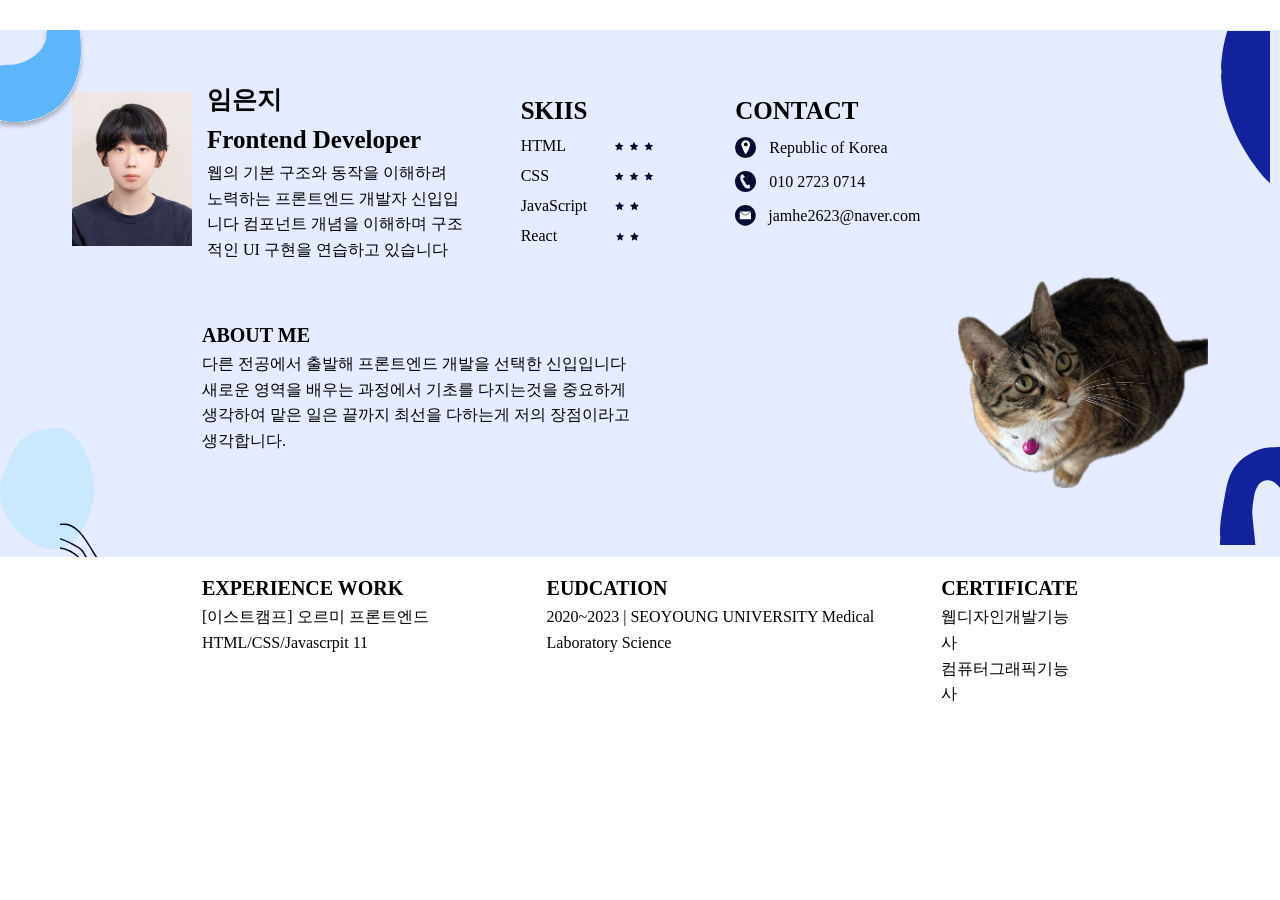
<file: index.html>
<!DOCTYPE html>
<html lang="ko">
  <head>
    <meta charset="UTF-8" />
    <meta name="viewport" content="width=device-width, initial-scale=1.0" />
    <title>My Portfolio</title>
    <link rel="stylesheet" href="style/reset.css" />

    <link rel="stylesheet" href="style/style.css" />
  </head>
  <body>
    <div class="container-wrap">
      <div class="header-box">
        <!-- 하늘색 왼쪽 아이콘 -->
        <div class="left-svg">
          <svg
            width="88"
            height="100"
            viewBox="0 0 88 100"
            fill="none"
            xmlns="http://www.w3.org/2000/svg"
          >
            <g filter="url(#filter0_d_196_62)">
              <path
                d="M11.0501 34.812C20.5987 35.0487 28.683 31.5568 36.3407 26.639C41.5888 23.2643 45.705 18.5546 48.0784 12.0976C48.9835 9.63793 49.7326 7.1957 49.5621 4.45277C49.2545 -0.54187 51.6769 -3.72712 55.5635 -5.02312C58.7764 -6.11596 62.0579 -6.75585 65.4082 -6.94281C68.7585 -7.12977 72.0796 -6.85833 75.3716 -6.1285C79.2094 -5.25869 82.2908 -2.56071 82.9135 2.69401C85.0544 20.4875 84.4521 38.0208 77.2589 54.2912C68.5607 73.9951 53.9086 85.2908 35.003 89.7745C26.5888 91.7702 18.1274 92.6771 9.5513 91.4281C8.31745 91.2732 7.09355 91.0486 5.87957 90.7545C-0.324614 89.141 -3.16293 85.5391 -3.64765 78.3477C-4.26555 69.2156 -3.88995 60.0564 -3.85606 50.9096C-3.84742 48.7988 -3.73155 46.6936 -3.65161 44.5825C-3.45349 39.5738 -1.49108 36.7719 2.81604 35.6245C4.31288 35.2276 5.89024 35.1817 7.4238 35.0373C8.81888 34.9052 10.2181 34.8618 11.0501 34.812Z"
                fill="#5CB6F9"
              />
            </g>
            <defs>
              <filter
                id="filter0_d_196_62"
                x="-8"
                y="-7"
                width="96"
                height="107"
                filterUnits="userSpaceOnUse"
                color-interpolation-filters="sRGB"
              >
                <feFlood flood-opacity="0" result="BackgroundImageFix" />
                <feColorMatrix
                  in="SourceAlpha"
                  type="matrix"
                  values="0 0 0 0 0 0 0 0 0 0 0 0 0 0 0 0 0 0 127 0"
                  result="hardAlpha"
                />
                <feOffset dy="4" />
                <feGaussianBlur stdDeviation="2" />
                <feComposite in2="hardAlpha" operator="out" />
                <feColorMatrix
                  type="matrix"
                  values="0 0 0 0 0 0 0 0 0 0 0 0 0 0 0 0 0 0 0.25 0"
                />
                <feBlend
                  mode="normal"
                  in2="BackgroundImageFix"
                  result="effect1_dropShadow_196_62"
                />
                <feBlend
                  mode="normal"
                  in="SourceGraphic"
                  in2="effect1_dropShadow_196_62"
                  result="shape"
                />
              </filter>
            </defs>
          </svg>
          <!-- 하늘색 왼쪽아이콘 끝 -->
        </div>

        <!-- 파란색 오른쪽아이콘 -->
        <div class="right-blue-icon">
          <svg
            width="49"
            height="157"
            viewBox="0 0 49 157"
            fill="none"
            xmlns="http://www.w3.org/2000/svg"
          >
            <path
              d="M0 45.3753C0.158256 44.0014 0.315812 42.624 0.472668 41.2431C0.536942 40.9658 0.553048 40.6857 0.520985 40.4028C-0.476869 36.361 0.275198 32.3066 0.640727 28.3004C1.88095 14.9095 5.00405 1.97311 10.01 -10.5087C15.7556 -24.924 23.7048 -38.0348 33.5405 -50.0195C37.2693 -54.5655 41.078 -59.0527 44.8677 -63.5399C46.4475 -65.418 47.2667 -65.439 49.0125 -63.8634C56.8118 -56.8427 64.6203 -49.8283 72.4379 -42.8203C72.9063 -42.4001 73.3811 -41.98 73.8349 -41.5451C76.5889 -38.8856 76.444 -35.2177 73.3748 -32.8858C70.515 -30.7258 67.9311 -28.2749 65.6231 -25.5332C60.3166 -19.21 57.0373 -11.8091 54.3252 -4.12245C52.1216 2.12096 51.1741 8.62697 50.5691 15.1813C50.2015 19.221 49.8255 23.2797 49.8465 27.3278C49.8696 32.2162 50.1091 37.1215 50.6195 41.9826C51.1149 47.0573 51.8851 52.09 52.9304 57.0806C55.426 68.5864 60.514 78.9284 67.3457 88.5078C74.8117 98.9632 83.9709 107.776 93.5777 116.177C96.7603 118.962 97.1132 121.721 94.4978 125.08C94.1961 125.463 93.8719 125.827 93.5251 126.17C85.5759 134.054 77.7696 142.102 69.1565 149.278C66.8457 151.2 64.476 153.059 62.0497 154.841C60.8565 155.713 59.5813 156.872 57.9049 155.639C57.7058 155.56 57.5104 155.569 57.3188 155.664C55.6823 156.372 54.2139 155.717 52.9724 154.849C50.6279 153.213 48.2877 151.52 46.2059 149.57C40.9645 144.656 36.616 138.984 32.5741 133.102C22.0032 117.679 13.0057 101.444 7.09211 83.6299C3.99141 74.313 1.75412 64.8051 0.840298 55.0093C0.548294 51.8036 0.2836 48.6104 0 45.3753Z"
              fill="#12229D"
            />
          </svg>
          <!-- 파란색 오른쪽 아이콘 끝 -->
        </div>

        <!-- 하늘색 아이콘 아래 -->
        <div class="bottom-icon">
          <svg
            width="114"
            height="161"
            viewBox="0 0 114 161"
            fill="none"
            xmlns="http://www.w3.org/2000/svg"
          >
            <mask
              id="mask0_196_71"
              style="mask-type: luminance"
              maskUnits="userSpaceOnUse"
              x="0"
              y="0"
              width="95"
              height="122"
            >
              <path
                d="M82.7954 0H22.1043L0 11.2854V90.1491L12.6358 121.116H94.7222V29.2291L82.7954 0Z"
                fill="white"
              />
            </mask>
            <g mask="url(#mask0_196_71)">
              <mask
                id="mask1_196_71"
                style="mask-type: luminance"
                maskUnits="userSpaceOnUse"
                x="0"
                y="0"
                width="95"
                height="122"
              >
                <path
                  d="M82.7954 0H22.1043L0 11.2854V90.1491L12.6358 121.116H94.7222V29.2291L82.7954 0Z"
                  fill="white"
                />
              </mask>
              <g mask="url(#mask1_196_71)">
                <path
                  d="M56.2364 0.0440402C82.1174 -1.64096 97.9105 47.7861 94.1752 68.5165C90.44 89.2469 77.0025 131.026 41.8414 118.97C6.68042 106.913 -7.97134 68.017 4.24093 42.9586C16.4532 17.9002 17.0378 2.59766 56.2364 0.0440402Z"
                  fill="#CAE8FF"
                />
              </g>
            </g>
            <g clip-path="url(#clip0_196_71)">
              <path
                d="M75.5213 211.94C71.1479 211.906 66.8063 211.517 62.4965 210.773C56.586 209.797 52.9785 208.026 51.1419 205.195C49.4716 202.623 49.4716 199.523 49.4738 196.244C49.4738 190.649 49.4738 184.307 41.1555 178.465C36.2564 175.028 32.9181 169.192 31.5127 161.622C30.2803 154.974 30.6086 147.321 32.4387 140.071C35.5033 127.959 41.8253 119.912 48.9572 119.067C66.4696 116.992 80.8757 125.321 86.5431 140.798C88.6205 146.47 93.2153 150.513 98.0816 154.793C106.166 161.905 114.523 169.26 110.868 184.583C108.11 196.152 102.269 204.14 93.5152 208.328C88.4739 210.74 82.524 211.94 75.5213 211.94ZM54.154 120.289C52.4764 120.29 50.8047 120.39 49.1389 120.589C45.8926 120.974 42.7338 123.121 40.0018 126.803C37.3903 130.326 35.2866 135.043 33.9229 140.446C32.1475 147.486 31.8257 154.909 33.0188 161.342C34.3497 168.511 37.4713 173.997 42.0464 177.217C51.0215 183.517 51.0105 190.57 51.0062 196.251C51.0062 202.682 51.0062 207.327 62.746 209.267C66.9349 209.989 71.1547 210.366 75.4053 210.396C94.0384 210.396 105.196 201.765 109.377 184.235C110.942 177.668 110.349 172.303 107.51 167.331C104.992 162.92 100.965 159.376 97.0702 155.948C92.274 151.726 87.3158 147.361 85.1049 141.317C80.243 128.051 68.6258 120.289 54.154 120.289Z"
                fill="#050A30"
              />
              <path
                d="M68.8229 204.302C66.9775 204.302 65.3204 204.11 63.9895 203.676C62.0193 203.039 60.7957 201.925 60.3513 200.377C59.7909 198.407 59.456 195.863 59.0992 193.153C58.0484 185.183 56.7416 175.265 48.8457 173.095C44.5376 171.913 40.9826 168.323 38.833 162.984C35.7683 155.36 36.1821 145.73 39.8531 139.561C44.1436 132.357 48.432 128.397 52.5955 127.795C55.0188 127.445 57.3129 128.253 59.4188 130.203C61.089 131.735 63.1182 134.581 65.6904 138.193C71.8438 146.82 81.1428 159.865 93.3271 164.639C97.8212 166.403 103.397 169.978 104.434 176.994C105.511 184.294 101.197 192.098 96.5865 195.726C91.6349 199.635 77.8768 204.302 68.8229 204.302ZM49.2507 171.626C58.1294 174.063 59.5085 184.542 60.6184 192.963C60.9664 195.607 61.297 198.105 61.8245 199.957C62.1244 201.001 62.9847 201.741 64.4514 202.218C71.835 204.604 90.0391 198.935 95.6299 194.53C99.9599 191.118 103.867 183.714 102.909 177.237C102.162 172.185 98.7493 168.432 92.7601 166.084C80.1512 161.136 70.6923 147.875 64.4339 139.101C62.015 135.708 59.9244 132.78 58.3702 131.346C56.619 129.73 54.7495 129.054 52.8057 129.336C49.174 129.864 45.144 133.677 41.1599 140.369C37.7188 146.148 37.3422 155.219 40.2449 162.43C42.2194 167.305 45.4154 170.573 49.2507 171.626Z"
                fill="#050A30"
              />
              <path
                d="M75.0028 218.894C67.3893 218.894 59.7977 217.999 54.7344 216.44C42.8151 212.774 36.2348 204.278 36.6814 193.131C37.0513 183.878 35.1009 182.04 29.313 176.576C28.5097 175.816 27.5968 174.956 26.6249 174.01C20.2767 167.839 17.3827 159.065 18.254 148.635C18.8231 141.8 21.08 134.419 24.6022 127.854C28.0368 121.48 32.4412 116.228 37.0119 113.078C43.3864 108.671 50.5555 107.557 58.9264 109.67C65.9051 111.421 72.1964 115.053 77.2509 117.962C77.8485 118.305 78.4264 118.638 78.9803 118.951C83.0672 121.274 85.4314 126.033 88.1743 131.545C92.1364 139.52 97.0705 149.445 109.408 156.384C115.686 159.915 119.239 165.523 119.968 173.053C120.598 179.592 118.961 187.582 115.358 195.552C112.311 202.29 108.064 208.468 104.275 211.703C99.5879 215.694 90.904 218.207 79.8209 218.78C78.2272 218.855 76.6139 218.894 75.0028 218.894ZM51.1247 110.164C48.7547 110.149 46.4392 110.496 44.178 111.207C41.9169 111.917 39.8186 112.956 37.8831 114.324C33.5051 117.347 29.2736 122.408 25.9594 128.574C22.527 134.968 20.3336 142.131 19.7797 148.759C19.1997 155.703 20.1037 165.528 27.6931 172.907C28.6563 173.844 29.5648 174.7 30.3638 175.457C36.1954 180.96 38.6099 183.239 38.2115 193.188C37.7956 203.586 43.9818 211.526 55.1854 214.972C61.1636 216.812 70.802 217.701 79.7377 217.237C90.4859 216.679 98.8459 214.295 103.279 210.523C110.345 204.51 119.769 186.974 118.444 173.191C117.768 166.186 114.476 160.981 108.659 157.71C95.8972 150.539 90.8624 140.38 86.7995 132.217C84.1727 126.933 81.9027 122.366 78.2229 120.276C77.6668 119.96 77.0882 119.629 76.487 119.282C71.5134 116.419 65.3228 112.857 58.5521 111.147C56.117 110.512 53.6412 110.184 51.1247 110.164Z"
                fill="#050A30"
              />
              <path
                d="M71.6512 195.207C70.3899 195.242 69.1947 194.978 68.0656 194.414C66.3143 193.486 65.1126 191.726 64.5018 189.18C63.8013 186.26 63.3416 183.447 62.8972 180.726C61.7305 173.572 60.8067 167.922 56.2995 166.76C50.2468 165.197 46.5298 160.243 45.6388 156.301C45.085 153.851 45.571 151.774 46.9719 150.609C48.119 149.648 50.3737 148.876 54.5986 150.655C59.7954 152.844 63.2453 155.666 66.5792 158.396C71.3798 162.323 75.9133 166.033 85.2999 167.682C89.3584 168.395 92.5522 169.893 94.7872 172.136C96.7574 174.122 97.8672 176.58 97.9679 179.249C97.9897 179.838 97.9618 180.426 97.8842 181.011C97.8065 181.596 97.6803 182.171 97.5055 182.734C97.3307 183.298 97.1097 183.843 96.8427 184.37C96.5756 184.896 96.2662 185.396 95.9146 185.87C95.5629 186.345 95.1739 186.786 94.7475 187.194C94.3212 187.602 93.8636 187.972 93.3747 188.302C92.8859 188.633 92.3727 188.921 91.8352 189.165C91.2977 189.409 90.7436 189.606 90.1727 189.756C87.9837 190.316 85.532 191.245 83.1678 192.142C79.1575 193.65 75.0508 195.207 71.6512 195.207ZM50.1154 151.111C49.2157 151.111 48.4846 151.329 47.957 151.767C47.0113 152.56 46.7093 154.085 47.1339 155.955C47.9242 159.457 51.2515 163.868 56.6825 165.269C62.1552 166.681 63.2015 173.073 64.4099 180.474C64.8477 183.167 65.3052 185.947 65.9926 188.817C66.5026 190.945 67.4154 192.33 68.7814 193.053C71.9599 194.734 77.38 192.678 82.6227 190.691C85.0307 189.78 87.5152 188.837 89.794 188.254C90.2807 188.126 90.7532 187.957 91.2114 187.749C91.6696 187.541 92.107 187.295 92.5237 187.013C92.9404 186.73 93.3305 186.415 93.6938 186.067C94.0572 185.718 94.3888 185.342 94.6885 184.938C94.9882 184.533 95.2518 184.107 95.4794 183.658C95.7069 183.209 95.8952 182.744 96.0441 182.263C96.193 181.782 96.3006 181.292 96.3666 180.793C96.4327 180.294 96.4564 179.793 96.4378 179.29C96.2408 174.174 91.9787 170.394 85.0351 169.172C75.2522 167.454 70.351 163.444 65.6095 159.562C62.3587 156.903 58.9964 154.153 54.0075 152.05C52.5102 151.428 51.1924 151.111 50.1154 151.111Z"
                fill="#050A30"
              />
              <path
                d="M83.6187 231.011C78.5489 231.011 73.4878 230.236 69.1295 229.259C56.2031 226.374 44.078 220.702 37.0446 216.359C28.5774 211.13 26.7999 201.912 25.2238 193.786C23.9695 187.247 22.783 181.07 18.383 177.795C10.1063 171.633 10.7827 160.635 11.7196 145.415C11.9954 140.918 12.2822 136.269 12.3763 131.197C12.7397 113.006 23.8031 108.969 40.5537 102.86C44.9142 101.268 49.8593 99.4643 55.0955 97.2337C63.2168 93.7728 70.548 95.0644 77.5091 101.174C83.4852 106.428 88.2573 114.308 92.874 121.946C96.7596 128.368 100.428 134.423 104.283 137.854C111.726 144.462 117.032 151.888 120.493 160.552C123.451 167.955 125.057 176.147 125.554 186.33C125.992 195.137 124.324 201.828 120.171 208.028C116.063 214.157 109.64 219.566 102.285 225.49C97.158 229.629 90.3829 231.008 83.6187 231.011ZM63.6087 96.8988C61.0541 96.8988 58.4228 97.4811 55.6975 98.65C50.4219 100.896 45.4571 102.709 41.0769 104.307C24.3482 110.401 14.2457 114.085 13.9152 131.227C13.8145 136.33 13.5277 140.997 13.2585 145.509C12.3413 160.25 11.6867 170.899 19.2981 176.56C24.1709 180.19 25.4274 186.65 26.7408 193.49C28.3235 201.693 29.9587 210.175 37.8546 215.05C44.7829 219.33 56.7263 224.916 69.4688 227.76C79.3195 229.949 92.8346 231.142 101.328 224.299C116.408 212.154 124.902 204.403 124.024 186.411C123.536 176.403 121.962 168.369 119.07 161.128C115.701 152.689 110.533 145.452 103.265 139.018C99.2376 135.441 95.5096 129.281 91.5628 122.758C87.0074 115.225 82.2966 107.435 76.4978 102.343C72.3692 98.7048 68.1072 96.8988 63.6087 96.8988Z"
                fill="#050A30"
              />
            </g>
            <defs>
              <clipPath id="clip0_196_71">
                <rect
                  width="53.9889"
                  height="65.6513"
                  fill="white"
                  transform="translate(60.0111 95.3486)"
                />
              </clipPath>
            </defs>
          </svg>
          <!-- 하늘색 아래 영역 아이콘 끝 -->
        </div>
        <div class="bottom-blue-icon">
          <svg
            width="60"
            height="98"
            viewBox="0 0 60 98"
            fill="none"
            xmlns="http://www.w3.org/2000/svg"
          >
            <path
              d="M2.32505 112C2.0815 111.619 1.7227 111.305 1.67268 110.947C1.23777 107.976 0.850705 104.999 0.467984 102.023C0.00480505 98.4536 -0.21265 94.8862 0.328813 91.3016C0.457111 90.4744 0.0156778 89.6022 0.00915416 88.7507C-0.0817697 81.0986 0.504634 73.4797 1.76836 65.8942C3.1753 57.644 4.62137 49.3973 6.23924 41.1714C7.36565 35.4477 9.00744 29.8109 11.8822 24.4608C17.1468 14.6606 26.1211 7.70845 37.955 3.01168C41.5539 1.58336 45.4529 0.850087 49.4214 0.490401C53.8836 0.0872747 58.3523 -0.213332 62.8493 0.193269C65.8607 0.457361 68.6152 1.27462 71.1126 2.64504C75.7248 5.14894 80.3348 7.65806 84.8927 10.228C89.1091 12.605 92.2579 15.7675 94.8956 19.2775C99.5122 25.4338 102.567 32.0976 104.899 38.9907C107.23 45.8838 108.726 52.8621 109.778 59.9237C110.747 66.4108 111.7 72.8944 112.638 79.3746C113.29 84.0262 113.892 88.683 114.521 93.3363C114.669 94.4275 114.895 95.5135 114.978 96.6082C115.195 99.4527 113.842 101.27 110.487 102.29C108.473 102.902 106.312 103.201 104.224 103.656C98.8533 104.831 93.5039 106.071 88.111 107.171C84.8243 107.862 81.5008 108.41 78.1407 108.817C74.5483 109.23 72.4042 108.109 70.9516 105.425C69.549 102.836 69.1381 100.064 68.9554 97.2963C68.8206 95.2338 69.1228 93.1538 69.1315 91.0809C69.1315 90.1704 68.7684 89.2564 68.7901 88.3493C68.8575 85.8037 69.125 83.2616 69.1576 80.716C69.225 75.3294 69.3294 69.9428 69.1446 64.5666C69.0663 62.2782 68.4705 59.9706 67.7985 57.7308C66.8396 54.5267 65.6501 51.366 64.4563 48.2105C62.5905 43.2774 59.1373 39.1106 54.5381 35.5415C51.6786 33.3243 48.2776 32.8013 44.4874 33.6892C41.9758 34.2783 40.2057 35.5815 38.9597 37.3695C36.8308 40.426 35.2151 43.6562 34.5388 47.1123C33.1167 54.3772 31.8815 61.677 32.423 69.0497C32.8579 75.107 33.6951 81.1469 34.3257 87.1955C34.7389 91.1712 35.1216 95.148 35.4739 99.126C35.5429 99.7663 35.5117 100.403 35.3804 101.037C34.9672 102.839 33.9278 104.327 31.6554 105.001C30.4423 105.381 29.1941 105.661 27.9108 105.842C20.6695 106.744 13.674 108.448 6.635 109.993C5.19763 110.302 3.96031 111.216 2.32505 112Z"
              fill="#12229D"
            />
          </svg>
          <!--  오른쪽 영역 아래 아이콘 끝  -->
        </div>

        <div class="profile-img">
          <img src="./img/2.JPG" alt="프로필 이미지" />
        </div>

        <div class="header-section">
          <header class="name-front">
            <h2>임은지</h2>
            <h3>Frontend Developer</h3>
          </header>

          <p class="text-frontend">
            웹의 기본 구조와 동작을 이해하려 노력하는 프론트엔드 개발자
            신입입니다 컴포넌트 개념을 이해하며 구조적인 UI 구현을 연습하고
            있습니다
          </p>
        </div>

        <div class="resume-section">
          <ul class="skill-section">
            <li><h2>SKIIS</h2></li>
            <li>
              <p>HTML</p>
              <svg
                width="71"
                height="13"
                viewBox="0 0 71 13"
                fill="none"
                xmlns="http://www.w3.org/2000/svg"
              >
                <path
                  d="M25.1765 2L26.5406 4.7618L29.5883 5.20475L27.3824 7.35595L27.903 10.3913L25.1765 8.95832L22.45 10.3913L22.9706 7.35595L20.7646 5.20475L23.8123 4.7618L25.1765 2Z"
                  fill="#050A30"
                />
                <path
                  d="M40 2L41.3641 4.7618L44.4118 5.20475L42.2059 7.35595L42.7265 10.3913L40 8.95832L37.2734 10.3913L37.794 7.35595L35.5881 5.20475L38.6358 4.7618L40 2Z"
                  fill="#050A30"
                />
                <path
                  d="M54.8237 2L56.1878 4.7618L59.2355 5.20475L57.0296 7.35595L57.5502 10.3913L54.8237 8.95832L52.0972 10.3913L52.6178 7.35595L50.4119 5.20475L53.4595 4.7618L54.8237 2Z"
                  fill="#050A30"
                />
              </svg>
            </li>
            <li>
              <p>CSS</p>
              <svg
                width="71"
                height="13"
                viewBox="0 0 71 13"
                fill="none"
                xmlns="http://www.w3.org/2000/svg"
              >
                <path
                  d="M25.1765 2L26.5406 4.7618L29.5883 5.20475L27.3824 7.35595L27.903 10.3913L25.1765 8.95832L22.45 10.3913L22.9706 7.35595L20.7646 5.20475L23.8123 4.7618L25.1765 2Z"
                  fill="#050A30"
                />
                <path
                  d="M40 2L41.3641 4.7618L44.4118 5.20475L42.2059 7.35595L42.7265 10.3913L40 8.95832L37.2734 10.3913L37.794 7.35595L35.5881 5.20475L38.6358 4.7618L40 2Z"
                  fill="#050A30"
                />
                <path
                  d="M54.8237 2L56.1878 4.7618L59.2355 5.20475L57.0296 7.35595L57.5502 10.3913L54.8237 8.95832L52.0972 10.3913L52.6178 7.35595L50.4119 5.20475L53.4595 4.7618L54.8237 2Z"
                  fill="#050A30"
                />
              </svg>
            </li>
            <li>
              <p>JavaScript</p>
              <svg
                width="78"
                height="12"
                viewBox="0 0 78 12"
                fill="none"
                xmlns="http://www.w3.org/2000/svg"
              >
                <path
                  d="M32.5881 1.80435L33.9522 4.56615L36.9999 5.0091L34.794 7.1603L35.3146 10.1956L32.5881 8.76267L29.8616 10.1956L30.3822 7.1603L28.1763 5.0091L31.224 4.56615L32.5881 1.80435Z"
                  fill="#050A30"
                />
                <path
                  d="M47.4118 1.80435L48.776 4.56615L51.8236 5.0091L49.6177 7.1603L50.1383 10.1956L47.4118 8.76267L44.6853 10.1956L45.2059 7.1603L43 5.0091L46.0477 4.56615L47.4118 1.80435Z"
                  fill="#050A30"
                />
              </svg>
            </li>
            <li>
              <p>React</p>
              <svg
                width="77"
                height="15"
                viewBox="0 0 77 15"
                fill="none"
                xmlns="http://www.w3.org/2000/svg"
              >
                <path
                  d="M32.0881 3.5L33.3249 6.13302L36.0881 6.55531L34.0881 8.6062L34.5601 11.5L32.0881 10.1339L29.6161 11.5L30.0881 8.6062L28.0881 6.55531L30.8513 6.13302L32.0881 3.5Z"
                  fill="#050A30"
                />
                <path
                  d="M46.5 3.30438L47.8641 6.06618L50.9118 6.50913L48.7059 8.66033L49.2265 11.6957L46.5 10.2627L43.7734 11.6957L44.294 8.66033L42.0881 6.50913L45.1358 6.06618L46.5 3.30438Z"
                  fill="#050A30"
                />
              </svg>
            </li>
          </ul>

          <ul class="contact-section">
            <li><h2>CONTACT</h2></li>
            <li>
              <svg
                width="22"
                height="22"
                viewBox="0 0 22 22"
                fill="none"
                xmlns="http://www.w3.org/2000/svg"
              >
                <circle cx="10.5174" cy="10.5174" r="10.5174" fill="#050A30" />
                <path
                  d="M15.0146 7.50734C15.0146 5.16655 13.1171 3.26883 10.7763 3.26883C8.43556 3.26883 6.53784 5.16655 6.53784 7.50734C6.53784 10.4997 10.7763 17.2914 10.7763 17.2914C10.7763 17.2914 15.0146 10.9353 15.0146 7.50734Z"
                  fill="white"
                />
                <path
                  d="M7.48541 7.15498C7.48541 5.80536 8.032 4.58353 8.91579 3.69846C7.50775 4.38744 6.53784 5.83393 6.53784 7.50721C6.53784 10.4996 10.7763 17.2913 10.7763 17.2913C10.7763 17.2913 12.5443 14.6393 13.7967 11.8374C13.3474 11.9736 12.871 12.0468 12.3773 12.0468C9.67565 12.0468 7.48541 9.8568 7.48541 7.15498Z"
                  fill="white"
                />
                <path
                  d="M12.6632 7.39464C12.6632 8.43714 11.818 9.28227 10.7755 9.28227C9.73282 9.28227 8.8877 8.43714 8.8877 7.39464C8.8877 6.35193 9.73282 5.50681 10.7755 5.50681C11.818 5.50681 12.6632 6.35193 12.6632 7.39464Z"
                  fill="black"
                />
              </svg>
              <p>Republic of Korea</p>
            </li>
            <li>
              <svg
                width="22"
                height="22"
                viewBox="0 0 22 22"
                fill="none"
                xmlns="http://www.w3.org/2000/svg"
              >
                <path
                  d="M14.7239 17.4154C14.2936 17.5962 13.3652 17.7371 12.3314 17.4636C12.3314 17.4636 11.1973 17.1456 10.8876 16.9464C9.83985 16.2026 9.73133 16.4761 8.05529 13.6603C5.12777 8.74322 5.18996 7.51269 5.35306 6.0429C5.36131 5.81951 5.39304 5.60627 5.44698 5.4051C5.45523 5.37083 5.46475 5.33656 5.47491 5.30229C5.47681 5.29658 5.47871 5.29087 5.48125 5.28262C5.49585 5.23629 5.50981 5.19187 5.52821 5.14554C5.53202 5.13158 5.53773 5.11761 5.54281 5.10365C5.55043 5.08525 5.55804 5.06748 5.56629 5.04717C5.93945 4.11618 6.70481 3.50059 7.11287 3.28932C7.82111 2.92321 9.2268 4.70701 9.58664 5.61643C9.685 5.86584 9.70912 6.0467 9.67739 6.18505C9.67802 6.18949 9.67866 6.1933 9.67866 6.19774C9.67866 6.19774 9.67739 6.19774 9.67485 6.19521C9.60314 6.47888 9.29281 6.58169 8.90061 6.73844C8.37831 6.94152 7.83888 7.42194 7.74432 7.59075L11.7266 13.9985C11.917 14.0328 12.7255 14.109 13.2167 13.8374C13.7714 13.5321 14.1191 13.2986 14.5177 14.0265C14.6979 14.3546 14.8756 14.8839 14.9886 15.4284C15.0273 15.7342 15.1009 16.3371 15.0958 16.5307L15.1009 16.5263C15.0882 16.9629 14.9803 17.3068 14.7239 17.4154V17.4154ZM10.5183 0C4.70891 0 6.41393e-10 4.70898 6.41393e-10 10.5183C-6.34618e-05 16.3276 4.70891 21.0365 10.5183 21.0365C16.3276 21.0365 21.0365 16.3276 21.0365 10.5183C21.0365 4.70891 16.3276 0 10.5183 0"
                  fill="#050A30"
                />
              </svg>
              <p>010 2723 0714</p>
            </li>
            <li>
              <svg
                width="21"
                height="21"
                viewBox="0 0 21 21"
                fill="none"
                xmlns="http://www.w3.org/2000/svg"
              >
                <path
                  d="M20.7433 10.3722C20.7433 16.1003 16.0997 20.742 10.371 20.742C4.64357 20.742 5.91546e-10 16.1003 5.91546e-10 10.3722C-6.05177e-05 4.64357 4.64357 0 10.371 0C16.0997 0 20.7433 4.64357 20.7433 10.3722Z"
                  fill="#050A30"
                />
                <path
                  d="M15.9213 6.43979H4.82227C5.26708 6.74178 10.275 10.0297 10.3712 10.0818C10.4686 10.0297 15.4765 6.74178 15.9213 6.43979"
                  fill="white"
                />
                <path
                  d="M10.3713 10.5612C10.2327 10.4758 5.06743 7.06199 4.75879 6.8768V14.3018H15.9855V6.8768C15.6775 7.06199 10.5117 10.4758 10.3713 10.5612"
                  fill="white"
                />
              </svg>
              <p>jamhe2623@naver.com</p>
            </li>
          </ul>
        </div><!--리듀섹-->
        <div class="about-img">
          <div class="about-section">
            <h2>ABOUT ME</h2>
            <p>
              다른 전공에서 출발해 프론트엔드 개발을 선택한 신입입니다 새로운
              영역을 배우는 과정에서 기초를 다지는것을 중요하게 생각하여 맡은
              일은 끝까지 최선을 다하는게 저의 장점이라고 생각합니다.
            </p>
          </div>
          <!--어바웃섹션 끝-->
          <div class="cat-img">
            <img src="img/cat.png" alt="나비 이미지" />
          </div>
          <!--나비 이미지 -->
        </div>
        <!--어바웃 이미지 끝-->
      </div>
      <!--헤드 박스 끝-->
    </div>
    <!--컨첸츠 랩 끝-->
    <div class="footer-wrap">
      <div class="Experience">
        <h2>EXPERIENCE WORK</h2>
        <p>[이스트캠프] 오르미 프론트엔드 HTML/CSS/Javascrpit 11</p>
      </div>

      <div class="EUDCATION">
        <h2>EUDCATION</h2>
        <p>2020~2023 | SEOYOUNG UNIVERSITY Medical Laboratory Science</p>
      </div>

      <div class="CERTIFICATE">
        <h2>CERTIFICATE</h2>
        <p>웹디자인개발기능사</p>
        <p>컴퓨터그래픽기능사</p>
      </div>

      <div class="sky-icon">
        <svg
          width="114"
          height="161"
          viewBox="0 0 114 161"
          fill="none"
          xmlns="http://www.w3.org/2000/svg"
        >
          <mask
            id="mask0_196_71"
            style="mask-type: luminance"
            maskUnits="userSpaceOnUse"
            x="0"
            y="0"
            width="95"
            height="122"
          >
            <path
              d="M82.7954 0H22.1043L0 11.2854V90.1491L12.6358 121.116H94.7222V29.2291L82.7954 0Z"
              fill="white"
            />
          </mask>
          <g mask="url(#mask0_196_71)">
            <mask
              id="mask1_196_71"
              style="mask-type: luminance"
              maskUnits="userSpaceOnUse"
              x="0"
              y="0"
              width="95"
              height="122"
            >
              <path
                d="M82.7954 0H22.1043L0 11.2854V90.1491L12.6358 121.116H94.7222V29.2291L82.7954 0Z"
                fill="white"
              />
            </mask>
            <g mask="url(#mask1_196_71)">
              <path
                d="M56.2364 0.0440402C82.1174 -1.64096 97.9105 47.7861 94.1752 68.5165C90.44 89.2469 77.0025 131.026 41.8414 118.97C6.68042 106.913 -7.97134 68.017 4.24093 42.9586C16.4532 17.9002 17.0378 2.59766 56.2364 0.0440402Z"
                fill="#CAE8FF"
              />
            </g>
          </g>
          <g clip-path="url(#clip0_196_71)">
            <path
              d="M75.5213 211.94C71.1479 211.906 66.8063 211.517 62.4965 210.773C56.586 209.797 52.9785 208.026 51.1419 205.195C49.4716 202.623 49.4716 199.523 49.4738 196.244C49.4738 190.649 49.4738 184.307 41.1555 178.465C36.2564 175.028 32.9181 169.192 31.5127 161.622C30.2803 154.974 30.6086 147.321 32.4387 140.071C35.5033 127.959 41.8253 119.912 48.9572 119.067C66.4696 116.992 80.8757 125.321 86.5431 140.798C88.6205 146.47 93.2153 150.513 98.0816 154.793C106.166 161.905 114.523 169.26 110.868 184.583C108.11 196.152 102.269 204.14 93.5152 208.328C88.4739 210.74 82.524 211.94 75.5213 211.94ZM54.154 120.289C52.4764 120.29 50.8047 120.39 49.1389 120.589C45.8926 120.974 42.7338 123.121 40.0018 126.803C37.3903 130.326 35.2866 135.043 33.9229 140.446C32.1475 147.486 31.8257 154.909 33.0188 161.342C34.3497 168.511 37.4713 173.997 42.0464 177.217C51.0215 183.517 51.0105 190.57 51.0062 196.251C51.0062 202.682 51.0062 207.327 62.746 209.267C66.9349 209.989 71.1547 210.366 75.4053 210.396C94.0384 210.396 105.196 201.765 109.377 184.235C110.942 177.668 110.349 172.303 107.51 167.331C104.992 162.92 100.965 159.376 97.0702 155.948C92.274 151.726 87.3158 147.361 85.1049 141.317C80.243 128.051 68.6258 120.289 54.154 120.289Z"
              fill="#050A30"
            />
            <path
              d="M68.8229 204.302C66.9775 204.302 65.3204 204.11 63.9895 203.676C62.0193 203.039 60.7957 201.925 60.3513 200.377C59.7909 198.407 59.456 195.863 59.0992 193.153C58.0484 185.183 56.7416 175.265 48.8457 173.095C44.5376 171.913 40.9826 168.323 38.833 162.984C35.7683 155.36 36.1821 145.73 39.8531 139.561C44.1436 132.357 48.432 128.397 52.5955 127.795C55.0188 127.445 57.3129 128.253 59.4188 130.203C61.089 131.735 63.1182 134.581 65.6904 138.193C71.8438 146.82 81.1428 159.865 93.3271 164.639C97.8212 166.403 103.397 169.978 104.434 176.994C105.511 184.294 101.197 192.098 96.5865 195.726C91.6349 199.635 77.8768 204.302 68.8229 204.302ZM49.2507 171.626C58.1294 174.063 59.5085 184.542 60.6184 192.963C60.9664 195.607 61.297 198.105 61.8245 199.957C62.1244 201.001 62.9847 201.741 64.4514 202.218C71.835 204.604 90.0391 198.935 95.6299 194.53C99.9599 191.118 103.867 183.714 102.909 177.237C102.162 172.185 98.7493 168.432 92.7601 166.084C80.1512 161.136 70.6923 147.875 64.4339 139.101C62.015 135.708 59.9244 132.78 58.3702 131.346C56.619 129.73 54.7495 129.054 52.8057 129.336C49.174 129.864 45.144 133.677 41.1599 140.369C37.7188 146.148 37.3422 155.219 40.2449 162.43C42.2194 167.305 45.4154 170.573 49.2507 171.626Z"
              fill="#050A30"
            />
            <path
              d="M75.0028 218.894C67.3893 218.894 59.7977 217.999 54.7344 216.44C42.8151 212.774 36.2348 204.278 36.6814 193.131C37.0513 183.878 35.1009 182.04 29.313 176.576C28.5097 175.816 27.5968 174.956 26.6249 174.01C20.2767 167.839 17.3827 159.065 18.254 148.635C18.8231 141.8 21.08 134.419 24.6022 127.854C28.0368 121.48 32.4412 116.228 37.0119 113.078C43.3864 108.671 50.5555 107.557 58.9264 109.67C65.9051 111.421 72.1964 115.053 77.2509 117.962C77.8485 118.305 78.4264 118.638 78.9803 118.951C83.0672 121.274 85.4314 126.033 88.1743 131.545C92.1364 139.52 97.0705 149.445 109.408 156.384C115.686 159.915 119.239 165.523 119.968 173.053C120.598 179.592 118.961 187.582 115.358 195.552C112.311 202.29 108.064 208.468 104.275 211.703C99.5879 215.694 90.904 218.207 79.8209 218.78C78.2272 218.855 76.6139 218.894 75.0028 218.894ZM51.1247 110.164C48.7547 110.149 46.4392 110.496 44.178 111.207C41.9169 111.917 39.8186 112.956 37.8831 114.324C33.5051 117.347 29.2736 122.408 25.9594 128.574C22.527 134.968 20.3336 142.131 19.7797 148.759C19.1997 155.703 20.1037 165.528 27.6931 172.907C28.6563 173.844 29.5648 174.7 30.3638 175.457C36.1954 180.96 38.6099 183.239 38.2115 193.188C37.7956 203.586 43.9818 211.526 55.1854 214.972C61.1636 216.812 70.802 217.701 79.7377 217.237C90.4859 216.679 98.8459 214.295 103.279 210.523C110.345 204.51 119.769 186.974 118.444 173.191C117.768 166.186 114.476 160.981 108.659 157.71C95.8972 150.539 90.8624 140.38 86.7995 132.217C84.1727 126.933 81.9027 122.366 78.2229 120.276C77.6668 119.96 77.0882 119.629 76.487 119.282C71.5134 116.419 65.3228 112.857 58.5521 111.147C56.117 110.512 53.6412 110.184 51.1247 110.164Z"
              fill="#050A30"
            />
            <path
              d="M71.6512 195.207C70.3899 195.242 69.1947 194.978 68.0656 194.414C66.3143 193.486 65.1126 191.726 64.5018 189.18C63.8013 186.26 63.3416 183.447 62.8972 180.726C61.7305 173.572 60.8067 167.922 56.2995 166.76C50.2468 165.197 46.5298 160.243 45.6388 156.301C45.085 153.851 45.571 151.774 46.9719 150.609C48.119 149.648 50.3737 148.876 54.5986 150.655C59.7954 152.844 63.2453 155.666 66.5792 158.396C71.3798 162.323 75.9133 166.033 85.2999 167.682C89.3584 168.395 92.5522 169.893 94.7872 172.136C96.7574 174.122 97.8672 176.58 97.9679 179.249C97.9897 179.838 97.9618 180.426 97.8842 181.011C97.8065 181.596 97.6803 182.171 97.5055 182.734C97.3307 183.298 97.1097 183.843 96.8427 184.37C96.5756 184.896 96.2662 185.396 95.9146 185.87C95.5629 186.345 95.1739 186.786 94.7475 187.194C94.3212 187.602 93.8636 187.972 93.3747 188.302C92.8859 188.633 92.3727 188.921 91.8352 189.165C91.2977 189.409 90.7436 189.606 90.1727 189.756C87.9837 190.316 85.532 191.245 83.1678 192.142C79.1575 193.65 75.0508 195.207 71.6512 195.207ZM50.1154 151.111C49.2157 151.111 48.4846 151.329 47.957 151.767C47.0113 152.56 46.7093 154.085 47.1339 155.955C47.9242 159.457 51.2515 163.868 56.6825 165.269C62.1552 166.681 63.2015 173.073 64.4099 180.474C64.8477 183.167 65.3052 185.947 65.9926 188.817C66.5026 190.945 67.4154 192.33 68.7814 193.053C71.9599 194.734 77.38 192.678 82.6227 190.691C85.0307 189.78 87.5152 188.837 89.794 188.254C90.2807 188.126 90.7532 187.957 91.2114 187.749C91.6696 187.541 92.107 187.295 92.5237 187.013C92.9404 186.73 93.3305 186.415 93.6938 186.067C94.0572 185.718 94.3888 185.342 94.6885 184.938C94.9882 184.533 95.2518 184.107 95.4794 183.658C95.7069 183.209 95.8952 182.744 96.0441 182.263C96.193 181.782 96.3006 181.292 96.3666 180.793C96.4327 180.294 96.4564 179.793 96.4378 179.29C96.2408 174.174 91.9787 170.394 85.0351 169.172C75.2522 167.454 70.351 163.444 65.6095 159.562C62.3587 156.903 58.9964 154.153 54.0075 152.05C52.5102 151.428 51.1924 151.111 50.1154 151.111Z"
              fill="#050A30"
            />
            <path
              d="M83.6187 231.011C78.5489 231.011 73.4878 230.236 69.1295 229.259C56.2031 226.374 44.078 220.702 37.0446 216.359C28.5774 211.13 26.7999 201.912 25.2238 193.786C23.9695 187.247 22.783 181.07 18.383 177.795C10.1063 171.633 10.7827 160.635 11.7196 145.415C11.9954 140.918 12.2822 136.269 12.3763 131.197C12.7397 113.006 23.8031 108.969 40.5537 102.86C44.9142 101.268 49.8593 99.4643 55.0955 97.2337C63.2168 93.7728 70.548 95.0644 77.5091 101.174C83.4852 106.428 88.2573 114.308 92.874 121.946C96.7596 128.368 100.428 134.423 104.283 137.854C111.726 144.462 117.032 151.888 120.493 160.552C123.451 167.955 125.057 176.147 125.554 186.33C125.992 195.137 124.324 201.828 120.171 208.028C116.063 214.157 109.64 219.566 102.285 225.49C97.158 229.629 90.3829 231.008 83.6187 231.011ZM63.6087 96.8988C61.0541 96.8988 58.4228 97.4811 55.6975 98.65C50.4219 100.896 45.4571 102.709 41.0769 104.307C24.3482 110.401 14.2457 114.085 13.9152 131.227C13.8145 136.33 13.5277 140.997 13.2585 145.509C12.3413 160.25 11.6867 170.899 19.2981 176.56C24.1709 180.19 25.4274 186.65 26.7408 193.49C28.3235 201.693 29.9587 210.175 37.8546 215.05C44.7829 219.33 56.7263 224.916 69.4688 227.76C79.3195 229.949 92.8346 231.142 101.328 224.299C116.408 212.154 124.902 204.403 124.024 186.411C123.536 176.403 121.962 168.369 119.07 161.128C115.701 152.689 110.533 145.452 103.265 139.018C99.2376 135.441 95.5096 129.281 91.5628 122.758C87.0074 115.225 82.2966 107.435 76.4978 102.343C72.3692 98.7048 68.1072 96.8988 63.6087 96.8988Z"
              fill="#050A30"
            />
          </g>
          <defs>
            <clipPath id="clip0_196_71">
              <rect
                width="53.9889"
                height="65.6513"
                fill="white"
                transform="translate(60.0111 95.3486)"
              />
            </clipPath>
          </defs>
        </svg>
        <!-- 하늘색 아래 영역 아이콘 끝 -->
    </div>
    <!--푸터 랩 끝-->
  </body>
</html>
</file>
<file: style/style.css>
.container-wrap {
  max-width: 1280px;
  margin: 0 auto;
  padding: 40px 60px;
  overflow: hidden;
  margin-top: 30px;
  background-color: #e6ecff;
}
.header-box {
  display: flex;
  position: relative;
  margin-bottom: 12px;
  gap: 15px;
  flex-wrap: wrap;
  align-items: center;
  padding: 10px 12px;
}

.header-section {
  width: 300px;
  flex: 0.5;
  line-height: 1.6;
}

.name-front {
  font-size: 25px;
}

.about-section > h2 {
  font-size: 20px;
}

.left-svg {
  width: 100%;
  left: -63px;
  top: -40px;
  position: absolute;
  z-index: 3;
}

li {
  display: flex;
  padding: 0 15px;
  align-items: center;
  gap: 12px;
  margin: 12px 15px;
}

.right-blue-icon {
  position: absolute;
  right: -50px;
  top: -39px;
}

.bottom-icon {
  position: absolute;
  z-index: 8;
  bottom: -20%;

  left: -60px;
}
.sky-icon {
  display: none;
}

.bottom-blue-icon {
  position: absolute;
  bottom: -10%;
  right: -60px;
}

.profile-img {
  height: auto;
  position: relative;
  z-index: 1;
}

.profile-img > img {
  width: 120px;
}
.cat-img > img {
  width: 250px;
}

.about-img {
  display: flex;
  position: relative;
  padding-left: 108px;
  line-height: 1.6;
  flex-wrap: wrap;
  align-items: center;
  justify-content: space-between; /*plus*/
}
.cat-img {
  position: relative;
  flex-shrink: 0;
  right: 0;
  bottom: 0; /*plus*/
}

.about-section {
  flex: 0.6; /*plus*/

  margin: 12px;
  padding: 11px 10px;
  z-index: 2;
}

li > h2 {
  font-size: 25px;
}

.skill-section > li {
  gap: 0;
  justify-content: space-between;
}

.resume-section {
  display: flex;

  padding-left: 11px;

  gap: 10px;
}

.footer-wrap {
  display: flex;
  justify-content: space-between;
  line-height: 1.6;
  width: 70%;
  margin: 0 auto;
  gap: 12px;
  padding: 15px 10px;
}
.Experience > h2 {
  font-size: 20px;
}

.EUDCATION > h2 {
  font-size: 20px;
}

.CERTIFICATE > h2 {
  font-size: 20px;
}

@media screen and (max-width: 834px) {
  .header-box {
    flex-wrap: wrap;
    position: relative;
    align-items: flex-start;
  }
  .profile-img {
    flex: 0.3;
  }

  .header-section {
    padding-right: 140px;
    flex: 0.6;
  }

  .resume-section {
    flex: 1;
  }
  .contact-section {
    width: auto;
  }
  .about-img {
    /*plus*/
    flex-direction: column;
    align-items: start;
    padding-left: 0;
    flex: 1;
    position: static;
  }
  .about-section {
    width: 100%;
    margin: 12px 0;
    padding: 0;
  }

  .cat-img {
    /*plus*/
    position: absolute;
    top: -2%;
    right: -50px;
    order: unset;
    align-self: baseline;
    margin-top: -20px;
  }

  .Experience {
    /*padding: 20px 0px;
    margin: 15px 10px;*/
    width: 100%;
  }

  .EUDCATION {
    width: 100%;
    /*padding: 15px 0;
    margin: 30px 0;*/
  }

  .CERTIFICATE {
    width: 100%;
    /*padding: 20px 0;
    margin: 30px 0;*/
    line-height: 1.6;
  }
  .sky-icon {
    display: none;
  }
  .footer-wrap {
    padding: 20px 50px;
  }
}

@media screen and (max-width: 372px) {
  .container-wrap {
    /*없으면 만들어서 쓰면됩니당!*/
    padding: 12px 12px;
  }

  .header-box {
    display: flex; /*일단 최상위에 플랙스 먹이고
    줄바꿈되게 하고 얼라잇 아이템 스타트로 왼쪽에서 시작해라 
    지정해두고!지금 스킨부터 이메일 하나 어바웃미 크게 감싸주는애
    하나 이렇게 되있죠?네 둘이 최상위부모라서 안에서만
    오더 속성이 먹혀요! 그쵸? 네 그럼 마음대로 순서를못바꾸니
    부모감싸진거 상관없어져라! 하는걸 넣을거에요*/
    flex-wrap: wrap;
    align-items: flex-start;
  }

  .resume-section,
  .about-img {
    display: contents; /*이게 부모상관없이 배치할수있게
    해주는 애! 그럼 부모가 상관없어졌으니 차례대로 
    순서주면되요 어떤걸로? 오더 그쵸! 그럼 맨처음애부터 차례대로
    1,2,3,4,5,6 요렇게 줄꺼에요 다른애들 오더 안줘서 
    맨아래로 가버렸어요! 그럼 다른애들도 차근차근 2,3,4
    줘보줘!*/
  }
  .profile-img {
    order: 1;
    width: 40%;
    flex: none;
    margin: 0;
  }

  .header-section {
    order: 2;
    width: 55%;

    font-size: 12px;
    flex: none;
    padding: 0 0 0 15px;
    margin: 15px 0;
  }

  .header-section h2,
  h3 {
    font-size: 16px;
  }
  .about-section {
    order: 3;
    width: 100%;
    flex: none;
    padding: 20px 0;
    font-size: 13px;
    margin-top: 15px;
  }

  .about-section h2 {
    font-size: 16px;
  }

  .skill-section {
    order: 4;
    width: 100%;
    display: flex;
    flex-wrap: wrap;
    position: relative;

    font-size: 13px;
    padding: 0 15px;
  }

  .skill-section > li:first-child {
    position: absolute;

    top: -48%;
    left: -13px;
  }
  .skill-section > li {
    padding: 0 5px;

    margin: 10px 6px;
  }
  .skill-section h2 {
    font-size: 16px;
  }

  .contact-section {
    order: 5;
    width: 60%;
    font-size: 13px;

    padding: 15px 0;
  }
  .contact-section h2 {
    font-size: 16px;
  }

  .contact-section > li {
    padding: 5px 2px;
    margin: 0;
  }

  .resume-section {
    flex-direction: row;
    flex: none;
  }

  .cat-img {
    order: 6;
    position: static;
    width: 30%;
    padding-top: 50px;
  }
  .cat-img > img {
    width: 150px;
  }

  .bottom-icon {
    display: none;
  }

  .right-blue-icon {
    position: absolute;
    top: -50px;
    right: -30px;
  }

  .bottom-blue-icon {
    position: absolute;
    bottom: -25px;
    right: -20px;
  }

  .sky-icon {
    display: block;
    position: relative;
    top: -18px;
    left: -40px;
  }

  .footer-wrap {
    flex-direction: column;
    overflow: hidden;
    padding: 20px 30px;
    font-size: 13px;
  }

  .Experience h2 {
    font-size: 15px;
  }
  .EUDCATION h2 {
    font-size: 15px;
  }
  .CERTIFICATE h2 {
    font-size: 15px;
  }
}
</file>
